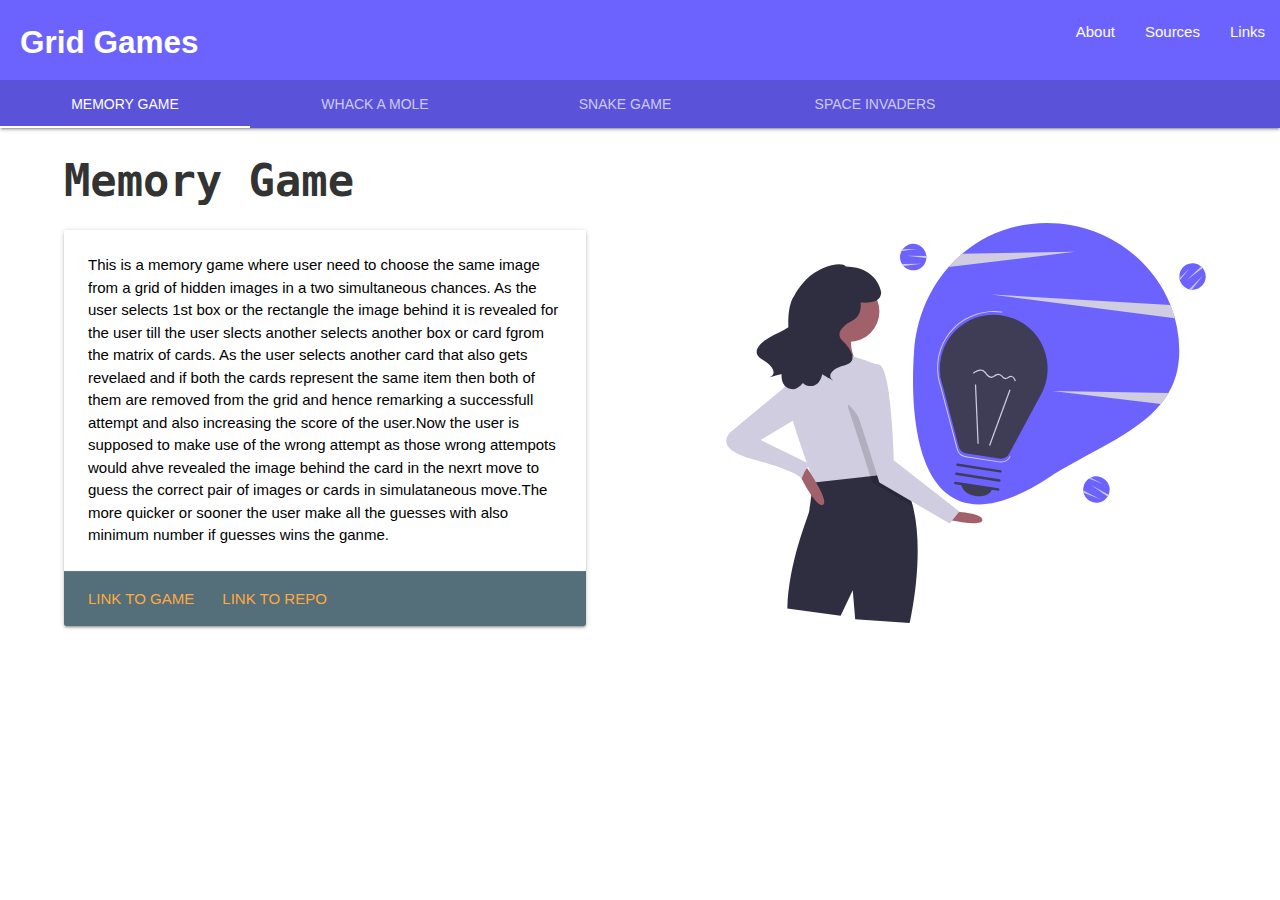
<file: index.html>
<!DOCTYPE html>
<html>
    <head>
        <meta charset="UTF-8">
        <meta name="viewport" content="width=device-width, initial-scale=1.0">
        <link rel="icon" href="images/menu.png">
        <title>Grid Games</title>
        <link href="https://fonts.googleapis.com/icon?family=Material+Icons" rel="stylesheet">
        <link rel="stylesheet" href="style.css">
        <link rel="stylesheet" href="https://cdnjs.cloudflare.com/ajax/libs/materialize/1.0.0/css/materialize.min.css">
        <script src="https://cdnjs.cloudflare.com/ajax/libs/materialize/1.0.0/js/materialize.min.js"></script>       
    </head>
    <style>
        
    </style>
    <body>
        <div class="container">
            <nav class="nav-extended">
                <div id ="navwrapper" class="nav-wrapper">
                  <a href="#" class="brand-logo">Grid Games</a>
                  <a href="#" data-target="mobile-demo" class="sidenav-trigger"><i class="material-icons">menu</i></a>
                  <ul id="nav-mobile" class="right hide-on-med-and-down">
                    <li><a href="#">About</a></li>
                    <li><a href="#">Sources</a></li>
                    <li><a href="#">Links</a></li>
                  </ul>
                </div>
                <div class="nav-content">
                  <ul class="tabs tabs-transparent">
                    <li class="tab"><a class="active" href="#test1">Memory Game</a></li>
                    <li class="tab"><a href="#test2">Whack A Mole</a></li>
                    <li class="tab"><a href="#test3">Snake Game</a></li>
                    <li class="tab"><a href="#test4">Space Invaders</a></li>
                    <li class="tab"><a href="#test5"></a></li>
                  </ul>
                </div>
            </nav>
            
            <ul class="sidenav" id="mobile-demo">
                <li><a href="#">About</a></li>
                <li><a href="#">Sources</a></li>
                <li><a href="#">Links</a></li>
            </ul>

            <div id="test1" class="col s12">
                <div id="container-test1">
                    <h3>Memory Game</h3>
                    <div class="tab1-content">
                        <section>
                            <img src="images/memorygame.svg" width="700" height="400">
                        </section>
                        <section>
                            <div class="card darken-1" style="width: 80%;">
                                <div class="card-content" style="height:auto;">
                                    <p>
                                        This is a memory game where user need to choose the same image from a grid of hidden images in a two simultaneous chances.
                                        As the user selects 1st box or the rectangle the image behind it is revealed for the user till the user slects another selects another box or card fgrom the matrix of cards.
                                        As the user selects another card that also gets revelaed and if both the cards represent the same item then both of them are removed from the grid and hence remarking a successfull 
                                        attempt and also increasing the score of the user.Now the user is supposed to make use of the wrong attempt as those wrong attempots would ahve revealed the image behind the card in the nexrt move to guess the correct pair of images or cards in simulataneous move.The more quicker or sooner the user make all the 
                                        guesses with also minimum number if guesses wins the ganme.
                                    </p>
                                </div>
                                <div class="card-action blue-grey darken-1">
                                    <a href="https://shubhamvishu.github.io/Grid-Games/Memory%20Game/">Link To Game</a>
                                    <a href="https://github.com/shubhamvishu/Grid-Games/tree/master/Memory%20Game">Link To Repo</a>
                                </div>                              
                            </div>                   
                        </section>
                    </div>                               
                </div>        
            </div>
            <div id="test2" class="col s12">
                <div id="container-test1">
                    <h3>Whack A Mole</h3>
                    <div class="tab1-content">
                        <section>
                            <img src="images/whackamole.svg" width="700" height="400">
                        </section>
                        <section>
                            <div class="card darken-1" style="width: 80%;">
                                <div class="card-content" style="height:auto;">
                                    <p>
                                        Whac-A-Mole is a popular arcade game.<br>
                                        In Japan, モグラ退治 (mogura taiji, "Mole Buster") is a popular arcade game invented in 1975 by Kazuo Yamada of TOGO, based on ten of the designer's pencil sketches from 1974, licensed to Bandai in 1977.[1] It can also be commonly found at Japanese festivals.
                                        A typical Whac-A-Mole machine consists of a large, waist-level cabinet with five holes in its top and a large, soft, black mallet. Each hole contains a single plastic mole and the machinery necessary to move it up and down. Once the game starts, the moles will begin to pop up from their holes at random.
                                        The object of the game is to force the individual moles back into their holes by hitting them directly on the head with the mallet, thereby adding to the player's score. The more quickly this is done the higher the final score will be.     
                                    </p>
                                </div>
                                <div class="card-action blue-grey darken-1">
                                    <a href="https://shubhamvishu.github.io/Grid-Games/Whack-A-Mole/">Link To Game</a>
                                    <a href="https://github.com/shubhamvishu/Grid-Games/tree/master/Whack-A-Mole">Link To Repo</a>
                                </div>                              
                            </div>                   
                        </section>
                    </div>                               
                </div>      
            </div>
            <div id="test3" class="col s12">
                <div id="container-test1">
                    <h3>Snake Game</h3>
                    <div class="tab1-content">
                        <section>
                            <img src="images/snake.svg" width="700" height="400">
                        </section>
                        <section>
                            <div class="card darken-1" style="width: 80%;">
                                <div class="card-content" style="height:auto;">
                                    <p>
                                        Snake is the common name for a video game concept where the player maneuvers a line which grows in length, with the line itself being a primary obstacle. The concept originated in the 1976 arcade game Blockade, and the ease of implementing Snake has led to hundreds of versions (some of which have the word snake or worm in the title) for many platforms. After a variant was preloaded on Nokia mobile phones in 1998, there was a resurgence of interest in the snake concept as it found a larger audience. There are over 300 Snake-like games for iOS alone.
                                    </p>
                                </div>
                                <div class="card-action blue-grey darken-1">
                                    <a href="https://shubhamvishu.github.io/Grid-Games/Snake%20Game/">Link To Game</a>
                                    <a href="https://github.com/shubhamvishu/Grid-Games/tree/master/Snake%20Game">Link To Repo</a>
                                </div>                              
                            </div>                   
                        </section>
                    </div>                               
                </div>  
            </div>
            <div id="test4" class="col s12">
                <div id="container-test1">
                    <h3>Space Invaders</h3>
                    <div class="tab1-content">
                        <section>
                            <img src="images/space-invaders.svg" width="700" height="400">
                        </section>
                        <section>
                            <div class="card darken-1" style="width: 80%;">
                                <div class="card-content" style="height:auto;">
                                    <p>
                                        Space Invaders is a 1978 arcade game created by Tomohiro Nishikado. It was manufactured and sold by Taito in Japan, and licensed in the United States by the Midway division of Bally. Within the shooter genre, Space Invaders was the first fixed shooter and set the template for the shoot 'em up genre. The goal is to defeat wave after wave of descending aliens with a horizontally moving laser to earn as many points as possible.

                                        Space Invaders was an immediate commercial success; by 1982, it had grossed $3.8 billion,[5] with a net profit of $450 million, making it the best-selling video game and highest-grossing "entertainment product" at the time. Adjusted for inflation, the many versions of the game are estimated to have grossed over $13 billion in total revenue as of 2016,[5] making it the highest-grossing video game of all time.

                                        Space Invaders is considered one of the most influential video games of all time. It helped expand the video game industry from a novelty to a global industry, and ushered in the golden age of arcade video games. It was the inspiration for numerous video games and game designers across different genres, and has been ported and re-released in various forms. The 1980 Atari VCS version quadrupled sales of the VCS, thereby becoming the first killer app for video game consoles. More broadly, the pixelated enemy alien has become a pop culture icon, often representing video games as a whole.
                                    </p>
                                </div>
                                <div class="card-action blue-grey darken-1">
                                    <a href="https://shubhamvishu.github.io/Grid-Games/Space%20Invaders/">Link To Game</a>
                                    <a href="https://github.com/shubhamvishu/Grid-Games/tree/master/Space%20Invaders">Link To Repo</a>
                                </div>                              
                            </div>                   
                        </section>
                    </div>                               
                </div>  
            </div>
            <div id="test5" class="col s12">Game 4</div>
        </div>
        <script>
            document.addEventListener('DOMContentLoaded', function() {
                var elems = document.querySelectorAll('.tabs');
                var elems2 = document.querySelectorAll('.sidenav');
                var instances = M.Tabs.init(elems, {});
                var instances2 = M.Sidenav.init(elems2, {});
            });
        </script>   
       
    </body>
</html>
</file>
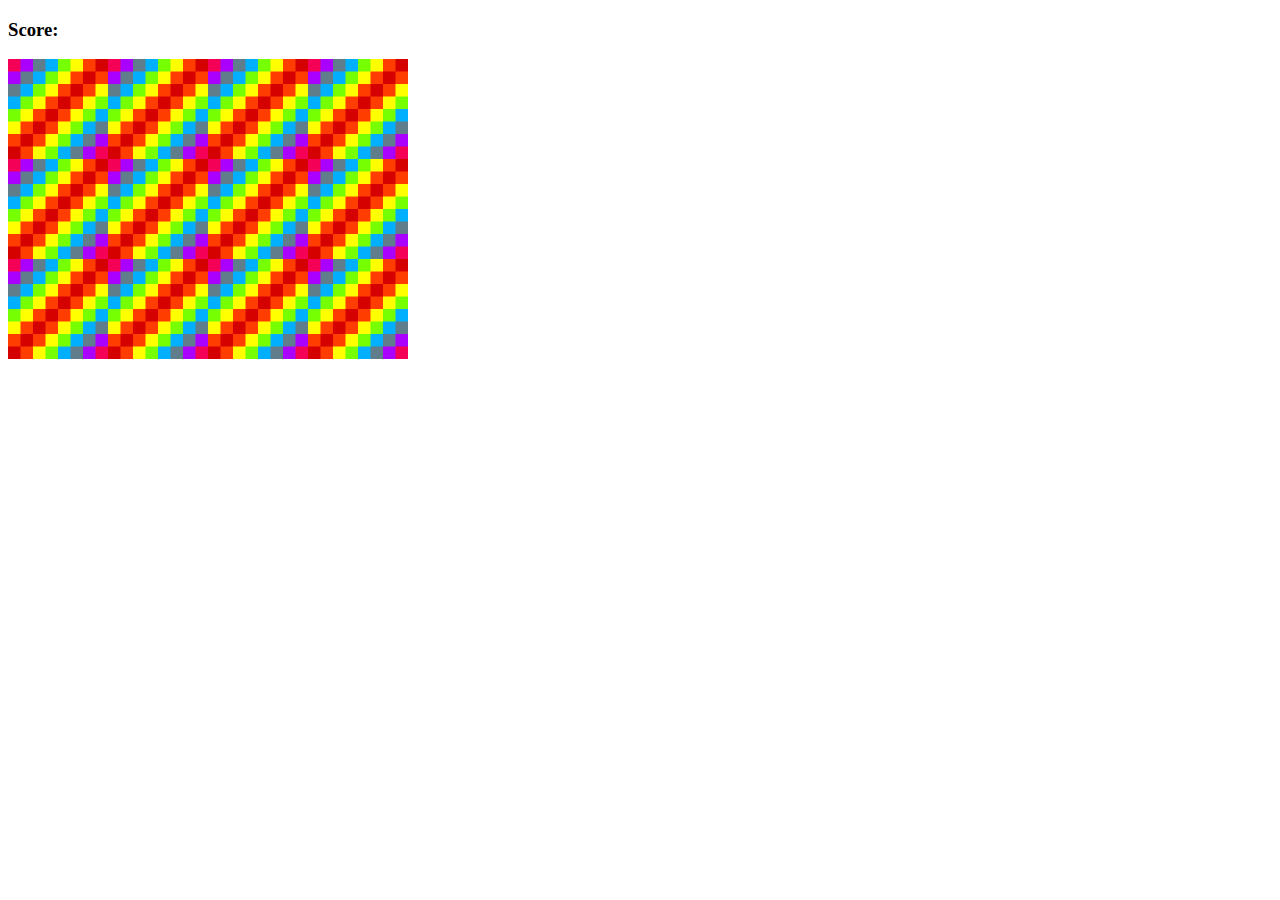
<file: Memory Game/index.html>
<!DOCTYPE html>
<html>
    <head>
        <meta charset="UTF-8">
        <title>Memory Game</title>
        <link rel="stylesheet" href="style.css"></link>
        <script src="app.js" charset="utf-8"></script>
    </head>
    <body>
        <h3>Score:<span id="result"></span></h3>
        <div class="grid">
            
        </div>
    </body>
</html>
</file>
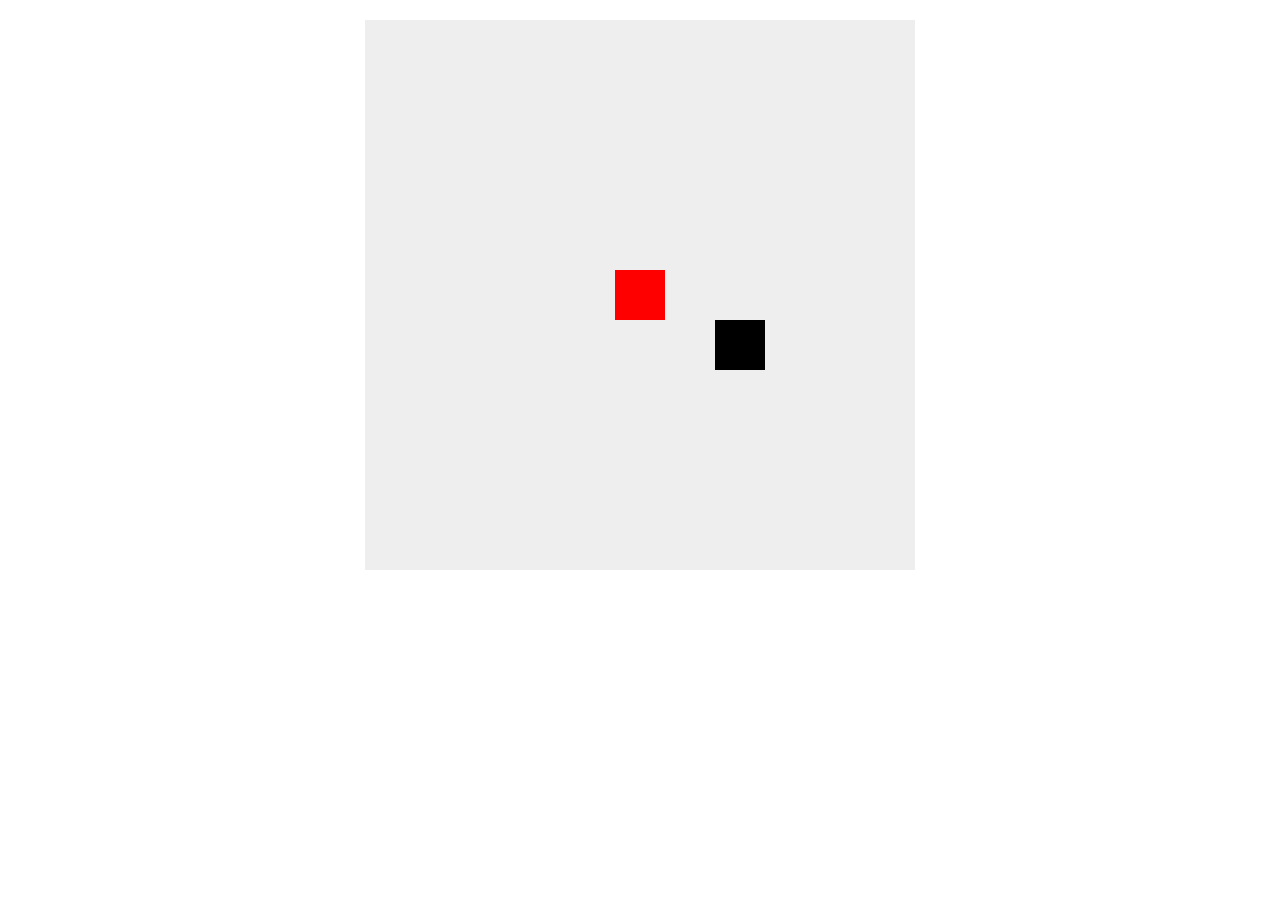
<file: Snake Game/index.html>
<!DOCTYPE html>
<html>
    <head>
        <script src="app.js" type="text/javascript"></script>
        <link rel="stylesheet" href="style.css">
    </head>
    <body>
        <div id="grid">
        </div>
    </body>
</html>
</file>
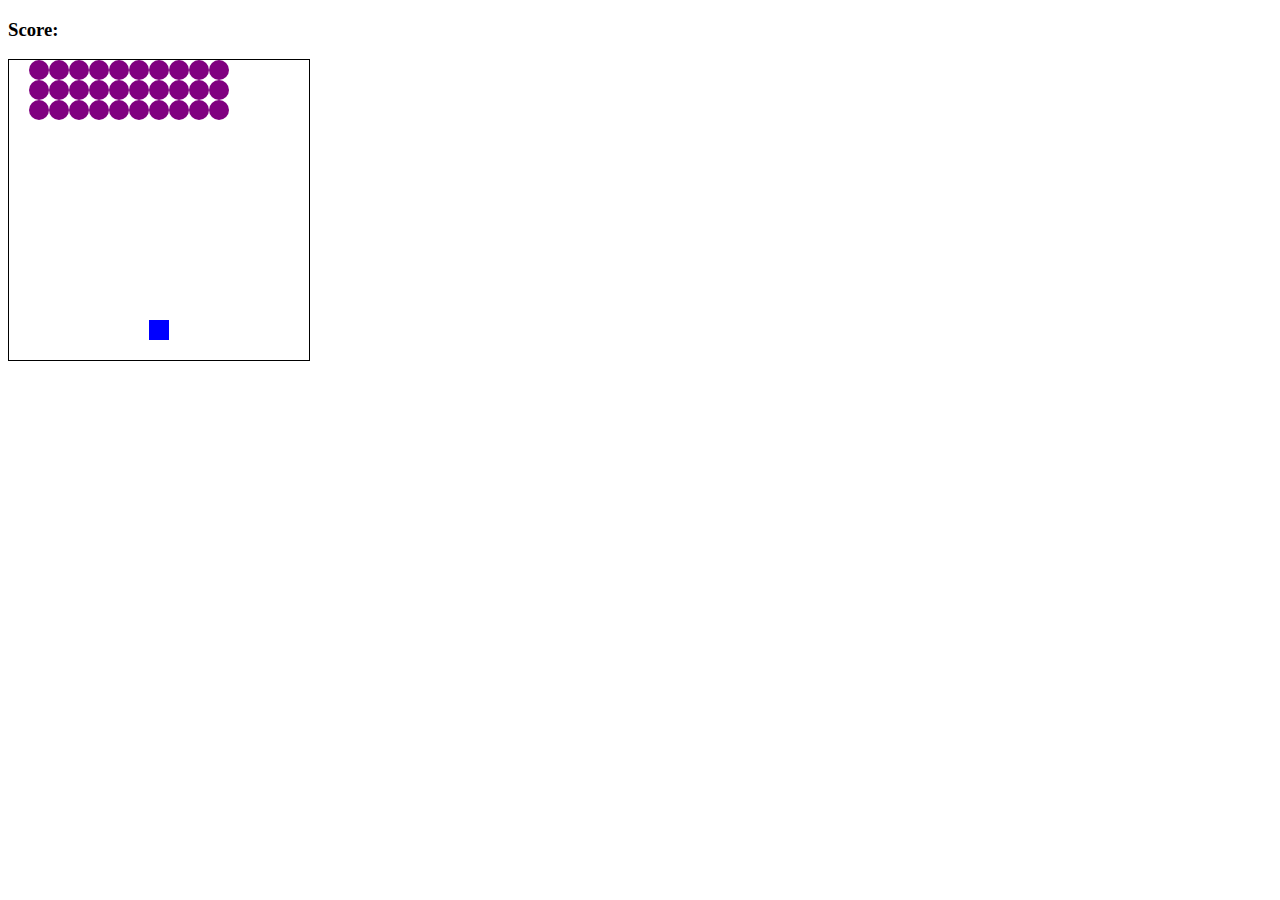
<file: Space Invaders/index.html>
<!DOCTYPE html>
<html>
    <head>
        <meta charset="utf-8">
        <meta name="viewport" content="width=device-width, initial-scale=1.0">
        <link rel="stylesheet" href="style.css">
        <script type="text/javascript" src="app.js"></script>
    </head>
    <body>
        <h3>Score:<span id="result"></span></h3>

        <div class="grid">
            <div></div>
            <div></div>
            <div></div>
            <div></div>
            <div></div>
            <div></div>
            <div></div>
            <div></div>
            <div></div>
            <div></div>
            <div></div>
            <div></div>
            <div></div>
            <div></div>
            <div></div>
            <div></div>
            <div></div>
            <div></div>
            <div></div>
            <div></div>
            <div></div>
            <div></div>
            <div></div>
            <div></div>
            <div></div>
            <div></div>
            <div></div>
            <div></div>
            <div></div>
            <div></div>
            <div></div>
            <div></div>
            <div></div>
            <div></div>
            <div></div>
            <div></div>
            <div></div>
            <div></div>
            <div></div>
            <div></div>
            <div></div>
            <div></div>
            <div></div>
            <div></div>
            <div></div>
            <div></div>
            <div></div>
            <div></div>
            <div></div>
            <div></div>
            <div></div>
            <div></div>
            <div></div>
            <div></div>
            <div></div>
            <div></div>
            <div></div>
            <div></div>
            <div></div>
            <div></div>
            <div></div>
            <div></div>
            <div></div>
            <div></div>
            <div></div>
            <div></div>
            <div></div>
            <div></div>
            <div></div>
            <div></div>
            <div></div>
            <div></div>
            <div></div>
            <div></div>
            <div></div>
            <div></div>
            <div></div>
            <div></div>
            <div></div>
            <div></div>
            <div></div>
            <div></div>
            <div></div>
            <div></div>
            <div></div>
            <div></div>
            <div></div>
            <div></div>
            <div></div>
            <div></div>
            <div></div>
            <div></div>
            <div></div>
            <div></div>
            <div></div>
            <div></div>
            <div></div>
            <div></div>
            <div></div>
            <div></div>
            <div></div>
            <div></div>
            <div></div>
            <div></div>
            <div></div>
            <div></div>
            <div></div>
            <div></div>
            <div></div>
            <div></div>
            <div></div>
            <div></div>
            <div></div>
            <div></div>
            <div></div>
            <div></div>
            <div></div>
            <div></div>
            <div></div>
            <div></div>
            <div></div>
            <div></div>
            <div></div>
            <div></div>
            <div></div>
            <div></div>
            <div></div>
            <div></div>
            <div></div>
            <div></div>
            <div></div>
            <div></div>
            <div></div>
            <div></div>
            <div></div>
            <div></div>
            <div></div>
            <div></div>
            <div></div>
            <div></div>
            <div></div>
            <div></div>
            <div></div>
            <div></div>
            <div></div>
            <div></div>
            <div></div>
            <div></div>
            <div></div>
            <div></div>
            <div></div>
            <div></div>
            <div></div>
            <div></div>
            <div></div>
            <div></div>
            <div></div>
            <div></div>
            <div></div>
            <div></div>
            <div></div>
            <div></div>
            <div></div>
            <div></div>
            <div></div>
            <div></div>
            <div></div>
            <div></div>
            <div></div>
            <div></div>
            <div></div>
            <div></div>
            <div></div>
            <div></div>
            <div></div>
            <div></div>
            <div></div>
            <div></div>
            <div></div>
            <div></div>
            <div></div>
            <div></div>
            <div></div>
            <div></div>
            <div></div>
            <div></div>
            <div></div>
            <div></div>
            <div></div>
            <div></div>
            <div></div>
            <div></div>
            <div></div>
            <div></div>
            <div></div>
            <div></div>
            <div></div>
            <div></div>
            <div></div>
            <div></div>
            <div></div>
            <div></div>
            <div></div>
            <div></div>
            <div></div>
            <div></div>
            <div></div>
            <div></div>
            <div></div>
            <div></div>
            <div></div>
            <div></div>
            <div></div>
            <div></div>
            <div></div>
            <div></div>
            <div></div>
            <div></div>
            <div></div>
            <div></div>
            <div></div>
            <div></div>
            <div></div>
            <div></div>
            <div></div>
        </div>
        </h3>
    </body>
</html>
</file>
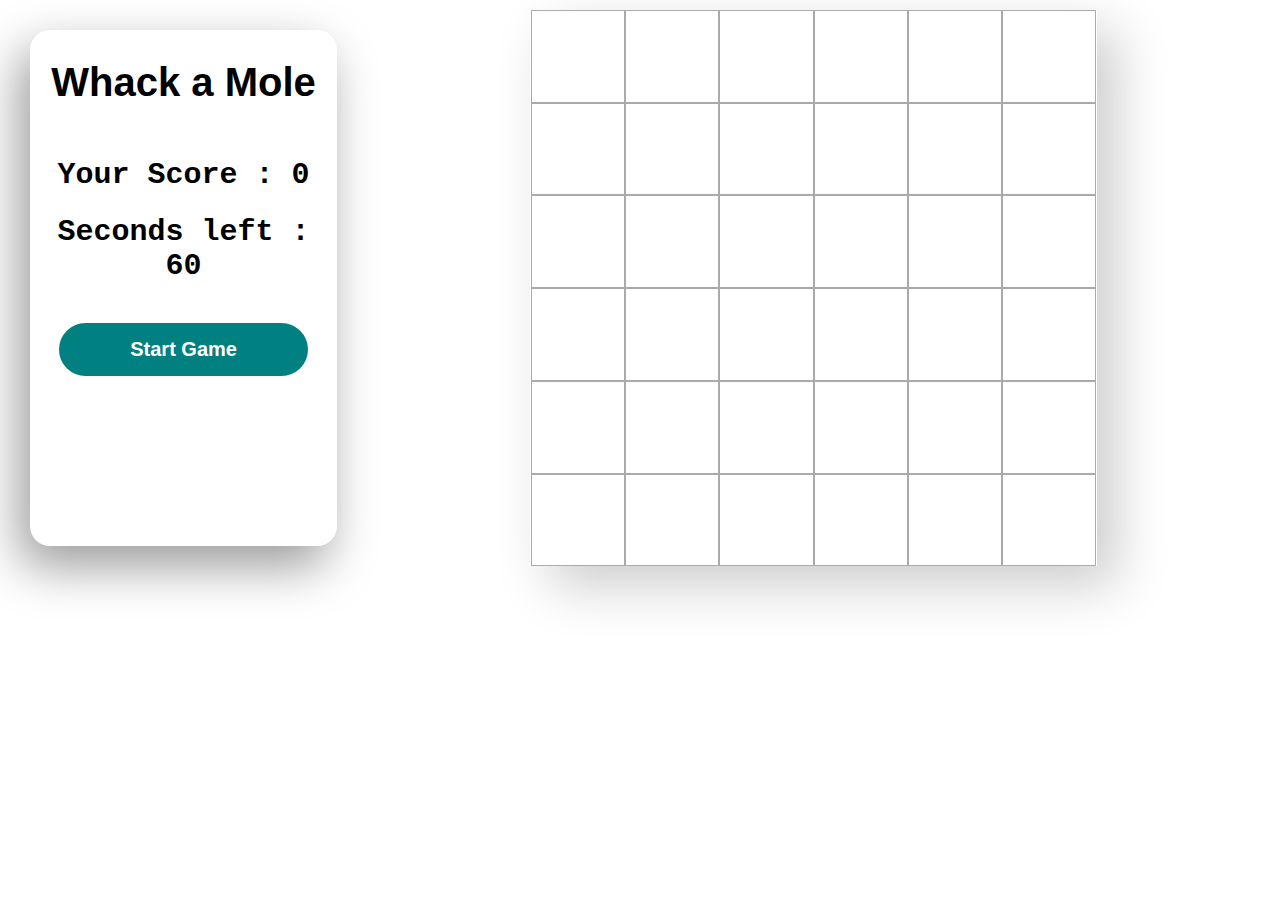
<file: Whack-A-Mole/index.html>
<!DOCTYPE html>
<html>
    <head>
        <meta charset="utf-8">
        <meta name="viewport" content="width=device-width, initial-scale=1.0">
        <link rel="stylesheet" href="style.css">
    </head>
    <body>
        <div id="page">
            <div id="scoreboard">
                <h1>Whack a Mole</h1>
                <br> 
                <h2>Your Score :<span id="score"> 0</span></h2>
                <br>
                <h2>Seconds left :<span id="time-left"> 60</span></h2>
                <button id="start-btn">Start Game</button>
            </div>
            <div id="grid">
            </div>
        </div>        
    </body>
    <script src="app.js" charset="utf-8"></script>
</html>
</file>
<file: style.css>
*{
    margin: 0;
    padding: 0;
    box-sizing: border-box;
}
#navwrapper{
    padding-left: 20px;
    min-height: 80px;
    align-items: center;
}
.nav-wrapper,.nav-content{
    background-color: rgb(108, 99, 255);
    margin: 0;
    width: 100%;
}
.nav-content{
   background-color:rgb(90, 83, 218); 
}
.container{
    width: 100vw;
    min-width: 100%;
    max-width: 100%;
    margin: 0;
    padding: 0;
    box-sizing: border-box;
}
.brand-logo{
    font-weight: 700;
    text-align: center;
    margin: 10px 0;
}
#container-test1{
    flex-direction: column;
    height: 200px;
    width: 90%;
    margin: auto auto;
    text-align: left;
    align-items: center;
    color:#000;
    font-family: 'Trebuchet MS', 'Lucida Sans Unicode', 'Lucida Grande', 'Lucida Sans', Arial, sans-serif;

}
#container-test1 h3{
    font-family:monospace;
    font-weight:800;
    color: #333;
}
#container-test1 img{
    float: right;
    font-family:Verdana, Geneva, Tahoma, sans-serif;
}
.tab{
    width: 250px;
}
.tab1-content{
    display: flex;
    flex-direction: row-reverse;
}
.tab1-content img{
    width: 500px;
    height: 400px;
}
@media only screen and (max-width: 1000px) {

    .tab1-content{
        display: flex;
        flex-direction: column;
        align-items: center;
    }
    .tab1-content section{
        display: flex;
        align-items: center;
        justify-content: center;             
    }
    .tab1-content img{
        margin: 20px auto;
        width: 70%;
        height: 70%;
    
    }

}
</file>
<file: Memory Game/style.css>
.grid{
    display: flex;
    flex-wrap: wrap;
    height: 300px;
    width: 400px;
}
</file>
<file: Snake Game/style.css>
*{
    margin: 0;
    padding: 0;
    box-sizing: border-box;
}
#grid{
    width: 100px;
    height: 100px;
    
}
.box{
    float: left;
}
</file>
<file: Space Invaders/style.css>
.grid{
    display: flex;
    flex-wrap: wrap;
    border: solid 1px;
    width: 300px;
    height: 300px;
}

.grid div{
    width: 20px;
    height: 20px;
}

.shooter{
    background-color: blue;
}
.invader{
    background-color: purple;
    border-radius: 10px;
}
.boom{
    background-color: red;
}
.laser{
    background-color: orange;
}
</file>
<file: Whack-A-Mole/style.css>
*{
    margin: 0;
    padding: 0;
}
#page{
    display: flex;
    flex-direction: row;
    margin: 10px;
}
.square{
    width: 16.25%;
    padding-bottom: 16.25%;
    margin: 0;
    padding-bottom: 16%;
    background-color: #fff;
    border: 0.1px solid #aaa;
}
#grid{
    display: flex;
    flex-flow: row wrap;
    justify-content: center;
    align-content: center;
    margin: auto;
    width: 45%;
    background: #fff;
    box-shadow: 20px 20px 50px rgba(0, 0, 0, 0.2);
}
#start-btn{
    padding: 15px;
    width: 90%;
    margin: 0 auto;
    border:none;
    font-weight: bold;
    border-radius: 30px;
    outline: none;
    color: white;
    font-size: 20px;
    background-color: teal;
    margin-top: 40px;
}
#scoreboard{
    display: flex;
    flex-direction: column;
    background-color: #fff;
    color: #000;
    text-align: center;;
    width: 22%;
    font-size: 20px;
    margin: 20px;
    padding: 15px;
    font-family: 'Courier New', Courier, monospace;
    border-radius: 20px;
    box-shadow: -10px 20px 50px rgba(0, 0, 0, 0.4);
}
.mole{
    background-image: url('images/mole.png');
    background-size:contain;
}
#scoreboard h1{
    font-family:'Gill Sans', 'Gill Sans MT', Calibri, 'Trebuchet MS', sans-serif;
    font-weight: 700;
    margin-bottom: 30px;
    margin-top: 15px;
}
@media screen and (max-width: 968px) {

    #page{
        display: flex;
        flex-direction: column-reverse;
    }
    .square{
        width: 16%;
        padding-bottom: 16%;
        margin: 0;
        background-color: #fff;
        border: 0.1px solid #aaa;
    }
    #grid{
        display: flex;
        flex-flow: row wrap;
        justify-content: center;
        align-content: center;
        margin: 0 auto;
        width: 80%;
        box-shadow: 20px 20px 50px rgba(0, 0, 0, 0.5);
    }
    #scoreboard{
        display: flex;
        flex-direction: column;
        background-color: #fff;
        color: #000;
        width: 80%;
        margin: auto;
        margin-top: 50px;
        padding: 20px;
        font-family: 'Courier New', Courier, monospace;
        box-shadow: 20px 20px 50px rgba(0, 0, 0, 0.5);
    }
}
@media screen and (max-width: 1180px) and (min-width:969px) {

    .square{
        width: 16.2%;
        padding-bottom: 16.2%;
        margin: 0;
        background-color: #fff;
        border: 0.1px solid #aaa;
    }
    #grid{
        display: flex;
        flex-flow: row wrap;
        justify-content: center;
        align-content: center;
        margin: 0 auto;
        width: 60%;
        box-shadow: 20px 20px 50px rgba(0, 0, 0, 0.5);
    }
    #scoreboard{
        display: flex;
        flex-direction: column;
        background-color: #fff;
        color: #000;
        width: 20%;
        padding: 20px;
        font-family: 'Courier New', Courier, monospace;
        box-shadow: 20px 20px 50px rgba(0, 0, 0, 0.5);
    }
}
</file>
